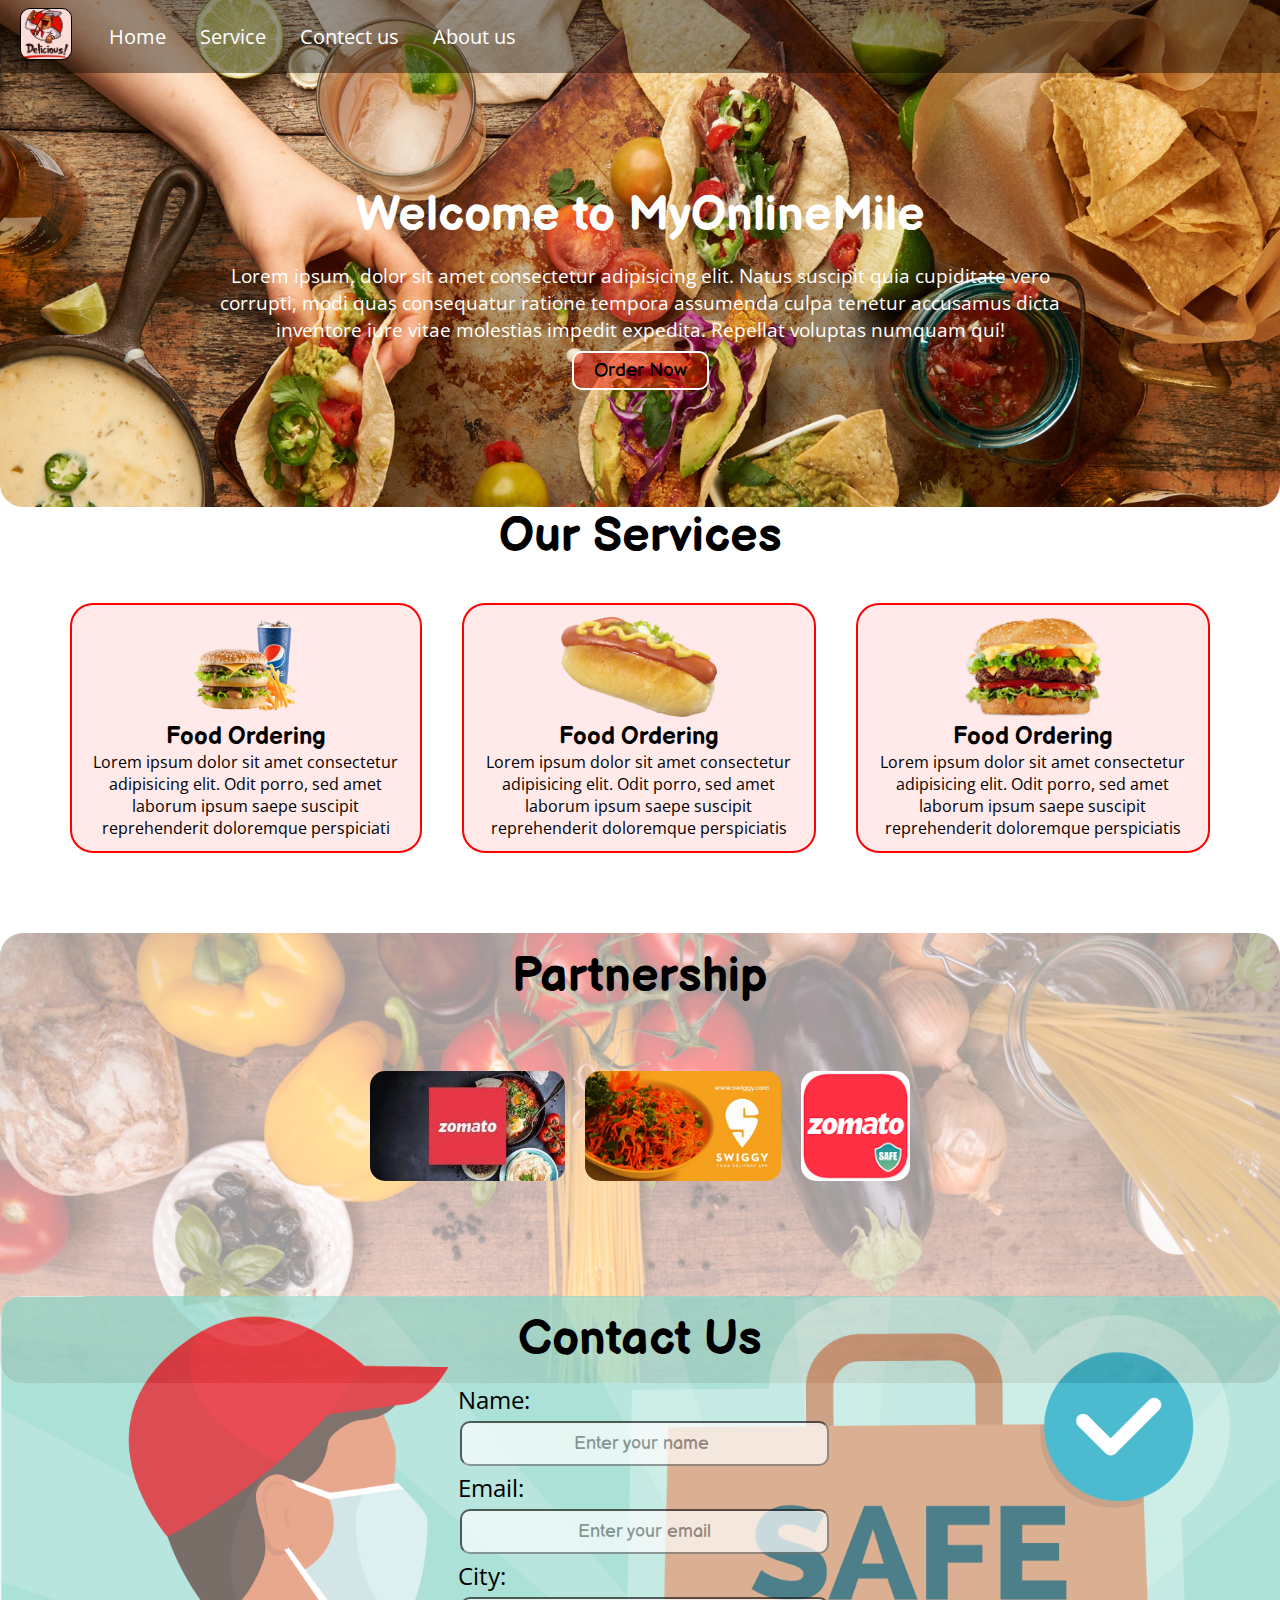
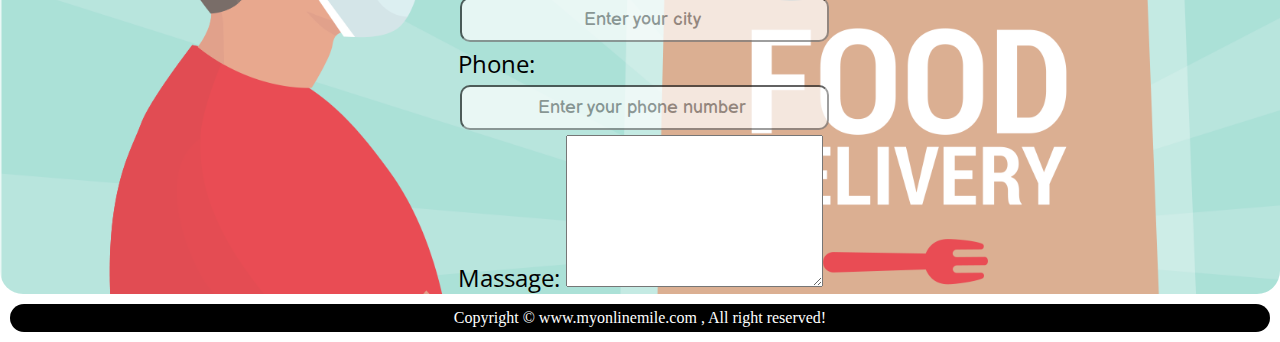
<file: index.html>
<!DOCTYPE html>
<html lang="en">

<head>
    <meta charset="UTF-8">
    <meta http-equiv="X-UA-Compatible" content="IE=edge">
    <meta name="viewport" content="width=device-width, initial-scale=1.0">
    <title>Food Delivary service of India | MyOnlineMile.com </title>
    <link rel="stylesheet" href="css/style.css">
    <link rel="stylesheet" media="screen and (max-width: 1050px)" href="css/phone.css">
    <link href="https://fonts.googleapis.com/css2?family=Balsamiq+Sans&family=Open+Sans&display=swap" rel="stylesheet">
</head>


<body>
    <nav id="navbar">
        <div id="logo">
            <img id="lo" src="images/food-logo-templates-cover.png" alt="MyOnlineMile.com">
        </div>
        <ul>
            <li class="item"><a href="">Home</a></li>
            <li class="item"><a href="">Service</a></li>
            <li class="item"><a href="">Contect us</a></li>
            <li class="item"><a href="">About us</a></li>
        </ul>
    </nav>


    <section id="home">
        <h1 class="h-primary">Welcome to MyOnlineMile</h1>
        <p>Lorem ipsum, dolor sit amet consectetur adipisicing elit. Natus suscipit quia cupiditate vero corrupti, modi
            quas consequatur ratione tempora assumenda culpa tenetur accusamus dicta inventore iure vitae molestias
            impedit expedita. Repellat voluptas numquam qui!</p>
        <button class="btn">Order Now</button>
    </section>
  
    <section class="services-container">
        <h1 class="h-primary center"> Our Services</h1>
        <div id="services">
            <div class="box">
                <img src="images/fast-food-png-most-popular-fast-food-snacks-in-your-area-and-most--3.png" alt="">
                <h2 class="h-secondary-center">Food Ordering</h2>
                <p>Lorem ipsum dolor sit amet consectetur adipisicing elit. Odit porro, sed amet laborum ipsum saepe
                    suscipit reprehenderit doloremque perspiciati</p>
            </div>
            <div class="box">
                <img src="images/high-resolution-hot-dog-food-png-icon-15.png" alt="">
                <h2 class="h-secondary-center">Food Ordering</h2>
                <p>Lorem ipsum dolor sit amet consectetur adipisicing elit. Odit porro, sed amet laborum ipsum saepe
                    suscipit reprehenderit doloremque perspiciatis </p>
            </div>
            <div class="box">
                <img src="images/junk-food-png-transparent-images--png-all-15.png" alt="">
                <h2 class="h-secondary-center">Food Ordering</h2>
                <p>Lorem ipsum dolor sit amet consectetur adipisicing elit. Odit porro, sed amet laborum ipsum saepe
                    suscipit reprehenderit doloremque perspiciatis </p>
            </div>
        </div>
    </section>
    <section id="client-section">
        <h1 class="h-primary center">Partnership</h1>
        <div id="clients">
            <div class="client-item1">
                <img src="images/download.jpg" alt="Our Client">
            </div>
            <div class="client-item1">
                <img src="images/news15302.jpg" alt="Our Client">
            </div>
            <div class="client-item1">
                <img src="images/download.png" alt="Our Client">
            </div>

        </div>
    </section>

    <section id="contact">
        <h1 class="h-primary center">Contact Us</h1>
        <div id="contact-box">
            <form action="">
                <div class="form-group">
                    <label for="name">Name: </label>
                    <input type="text" name="name" id="name" placeholder="Enter your name ">
                </div>
                <div class="form-group">
                    <label for="email">Email: </label>
                    <input type="email" name="name" id="email" placeholder="Enter your email">
                </div>
                <div class="form-group">
                    <label for="city">City: </label>
                    <input type="text" name="name" id="city" placeholder="Enter your city ">
                </div>
                <div class="form-group">
                    <label for="phone">Phone: </label>
                    <input type="phone" name="name" id="phone" placeholder="Enter your phone number ">
                </div>
                <div class="form-group">
                    <label for="mag">Massage: </label>
                    <textarea name="massage" id="mag" cols="30" rows="10"></textarea>
                </div>
            </form>
        </div>
    </section>

    <footer>
        <div style="text-align: center;">
            Copyright &copy; www.myonlinemile.com , All right reserved!
        </div>
    </footer>
</body>

</html>
</file>
<file: css/phone.css>
#navbar{
    flex-direction: column;
}
#home::before{
    height: 620px;
    width: 125%;
}
#home p{
    width: 300px;
    font-size: 1rem;
}
.h-primary{
    font-size: 26px;
}
#services{
    
    margin: 0px 60px;
    flex-direction: column;

}
</file>
<file: css/style.css>
/* CSS Reset  */
*{
    margin: 0;
    padding: 0;

}
footer{
    background-color: black;
    color: white;
    padding: 5px;
    margin: 10px;
    border-radius: 23px;
}
/* Navigation Bar  */
#navbar{
    display: flex;
    align-items: center;
    position: relative;
    font-family: 'Open Sans', sans-serif;
}
#navbar::before{
    content: "";
    background-color: black;
    position: absolute;
    height: 100%;
    width: 100%;
    z-index: -1;
    opacity: .4;
}
/* Navigation Bar: logo Style  */
#lo{
    height: 50px;
    width: 50px;
    border: 1px solid black;
    border-radius: 10px;
    margin: 8px 20px;
}

/* Navigation Bar: List style  */

#navbar ul{
    display: flex;
    
}
#navbar ul li{
    list-style: none;
    font-size: 20px;
    margin: 3px 15px;

}
#navbar ul li a{
    text-decoration: none;
    display: block;
    padding: 3px 2px;
    color: white;

}
#navbar ul li a:hover{
    color: black;
    font-size: 21px;
    border: 2px solid black;
    border-radius: 15px;
    padding: 2px 2px;
    background-color: white;

}
/* Home section  */
#home{
    display: flex;
    flex-direction: column;
    padding: 5px 200px;
    height: 350px;
    
    justify-content: center;
    align-items: center;

}
#home::before{
    content: "";
    background: url('../images/111746-12726577-food_shoot_tacos_jpg.jpg') ;
    background-repeat: no-repeat;
    background-size: cover;
    position: absolute;
    height: 507px;
    width: 100%;
    z-index: -2;
    border-bottom-left-radius: 23px;
    border-bottom-right-radius: 23px;
    
  
}
#home h1{
    color: white;
    text-align: center;
    
    
}
#home p{
    font-size: 1.2rem;
    text-align: center;
    margin: 3px;
    font-family: 'Open Sans', sans-serif;
    color: white;
}
   
/* Utility class */
.h-primary{
    font-size: 3rem;
    padding: 15px;
    text-align: center;
    font-family: 'Balsamiq Sans', cursive;
    margin-top: 60px;
}
.btn{
    padding: 6px 20px;
    border: 2px solid white;
    background-color: rgba(255, 0, 0, 0.397);
    border-radius: 10px;
    margin: 5px;
    font-size: 1.2rem;
    font-family: 'Balsamiq Sans', cursive;
    cursor: pointer;
}
/* faltu for space  */
#faltu{
    visibility: hidden;
    
}
/* Services section */
.services-container{
    font-family: 'Balsamiq Sans', cursive;

}
#services{
    display: flex;
    margin: 3px 50px;
    justify-content: center;
    text-align: center;
    
}
#services .box{
    border: 2px solid red;
    padding: 12px;
    margin: 20px;
    border-radius: 23px;
    background-color: rgb(255, 233, 233);
}
#services .box img{
height: 100px;    

}
.box p{
    font-family: 'Open Sans', sans-serif;
    font-size: 1rem;
}
#client-section::before{
    content: "";
    background: url("../images/mediterranean-cuisine-2378758.jpg");
    position: absolute;
    background-size: cover;
    background-repeat: no-repeat;
    width: 100%;
    height: 50%;
    z-index: -2;
    opacity: 0.4;
    border-radius: 23px;

}
#clients{
    display: flex;
    justify-content: center;
    align-items: center;
    height: 216px;
}
.client-item{
    padding: 5px;
    margin: 5px;
  
}
.client-item1 img{
    height: 110px;
    border-radius: 15px;
   margin: 10px 10px;
}

/* Contact section */
#contact{
    position: relative;
}
#contact::before{
    content: "";
    position: absolute;
    width: 100%;
    height: 100%;
    z-index: -1;
    opacity: 0.7;
    background: url("../images/Restaurant-Safe-Food-Delivery.png"); 
    background-repeat: no-repeat;
    background-size: cover;
  border-radius: 23px;
}

#contact-box{
    display: flex;
    justify-content: center;
    align-items: center;

}
#contact-box input,
#contect-box textarea{
    width: 100%;
    padding: 10px 0rem;
    text-align: center;
    opacity: 0.7;
    font-family: 'Balsamiq Sans', cursive;
    border-radius: 10px;
    font-size: 1.1rem;
    margin: 5px 2px;
   
    
}
#contact-box label{
    font-size: 24px;
    font-family: 'Open Sans', sans-serif;
    
}
</file>
